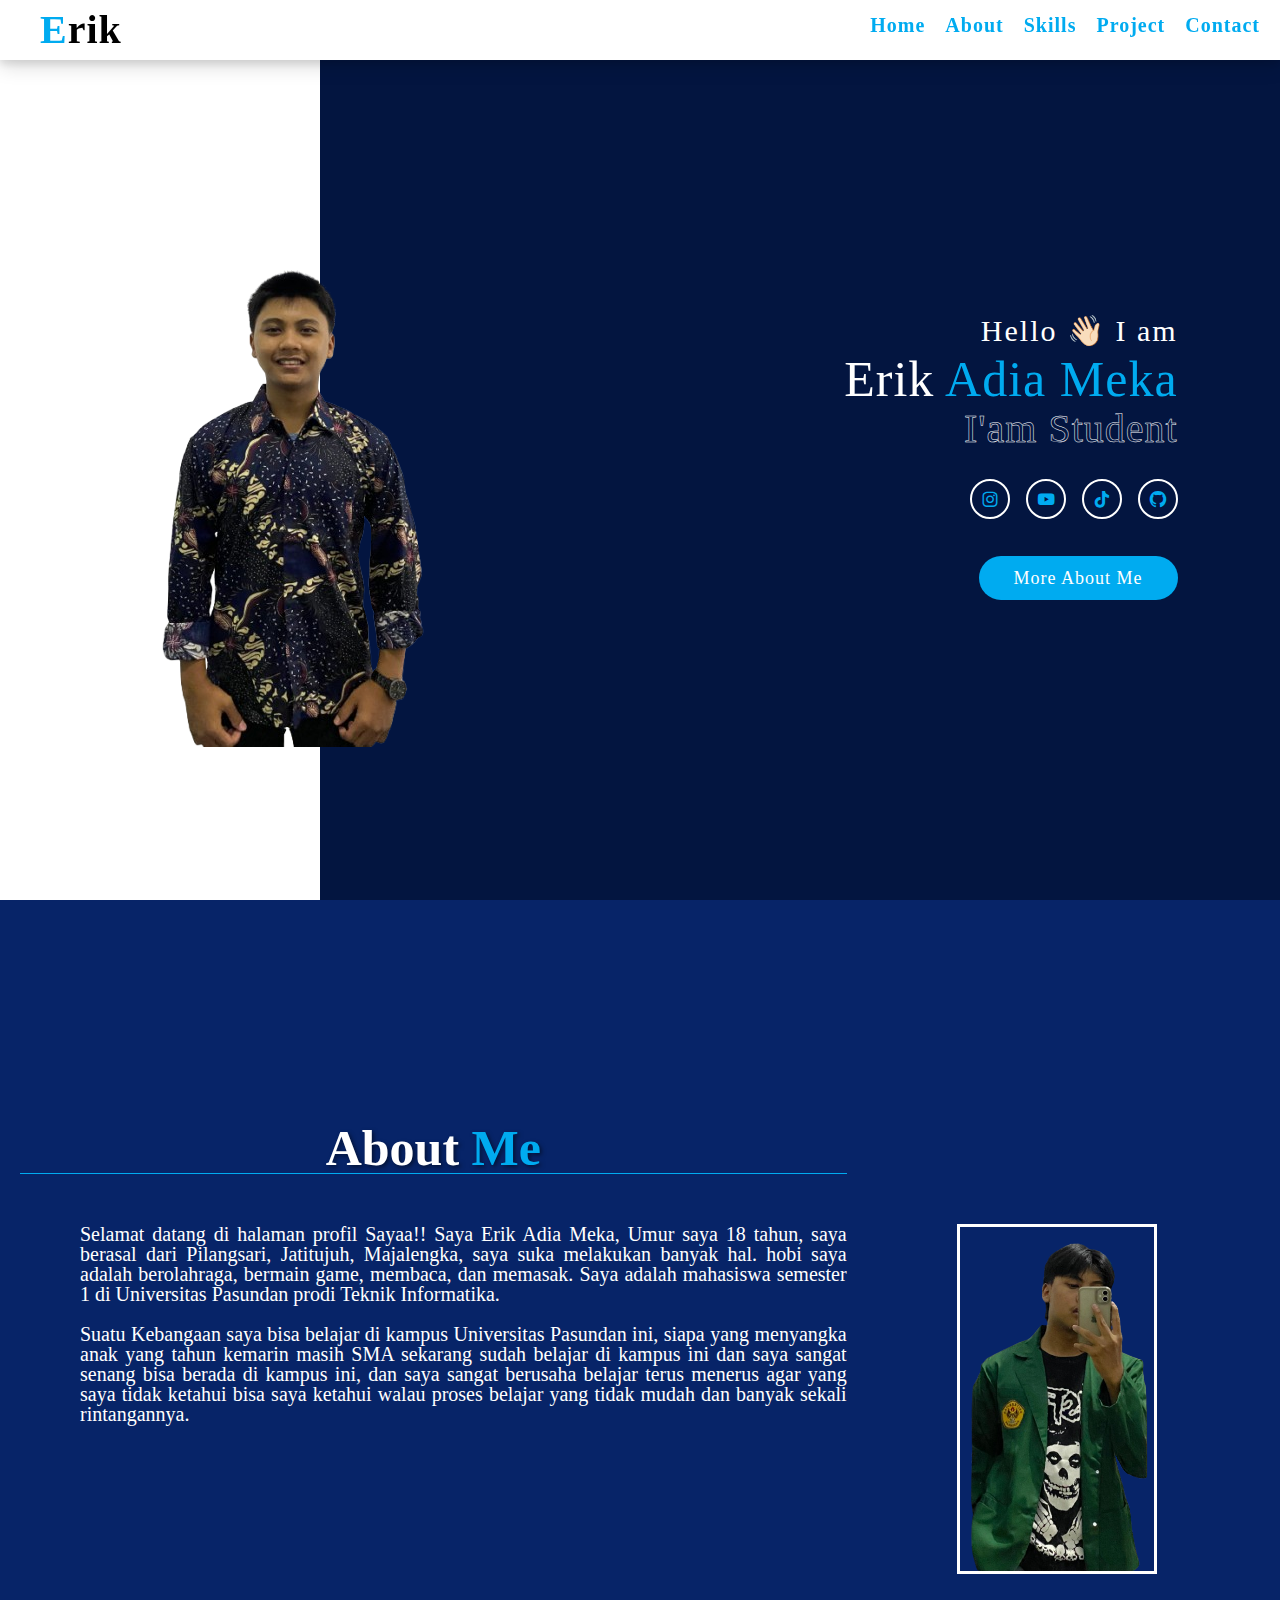
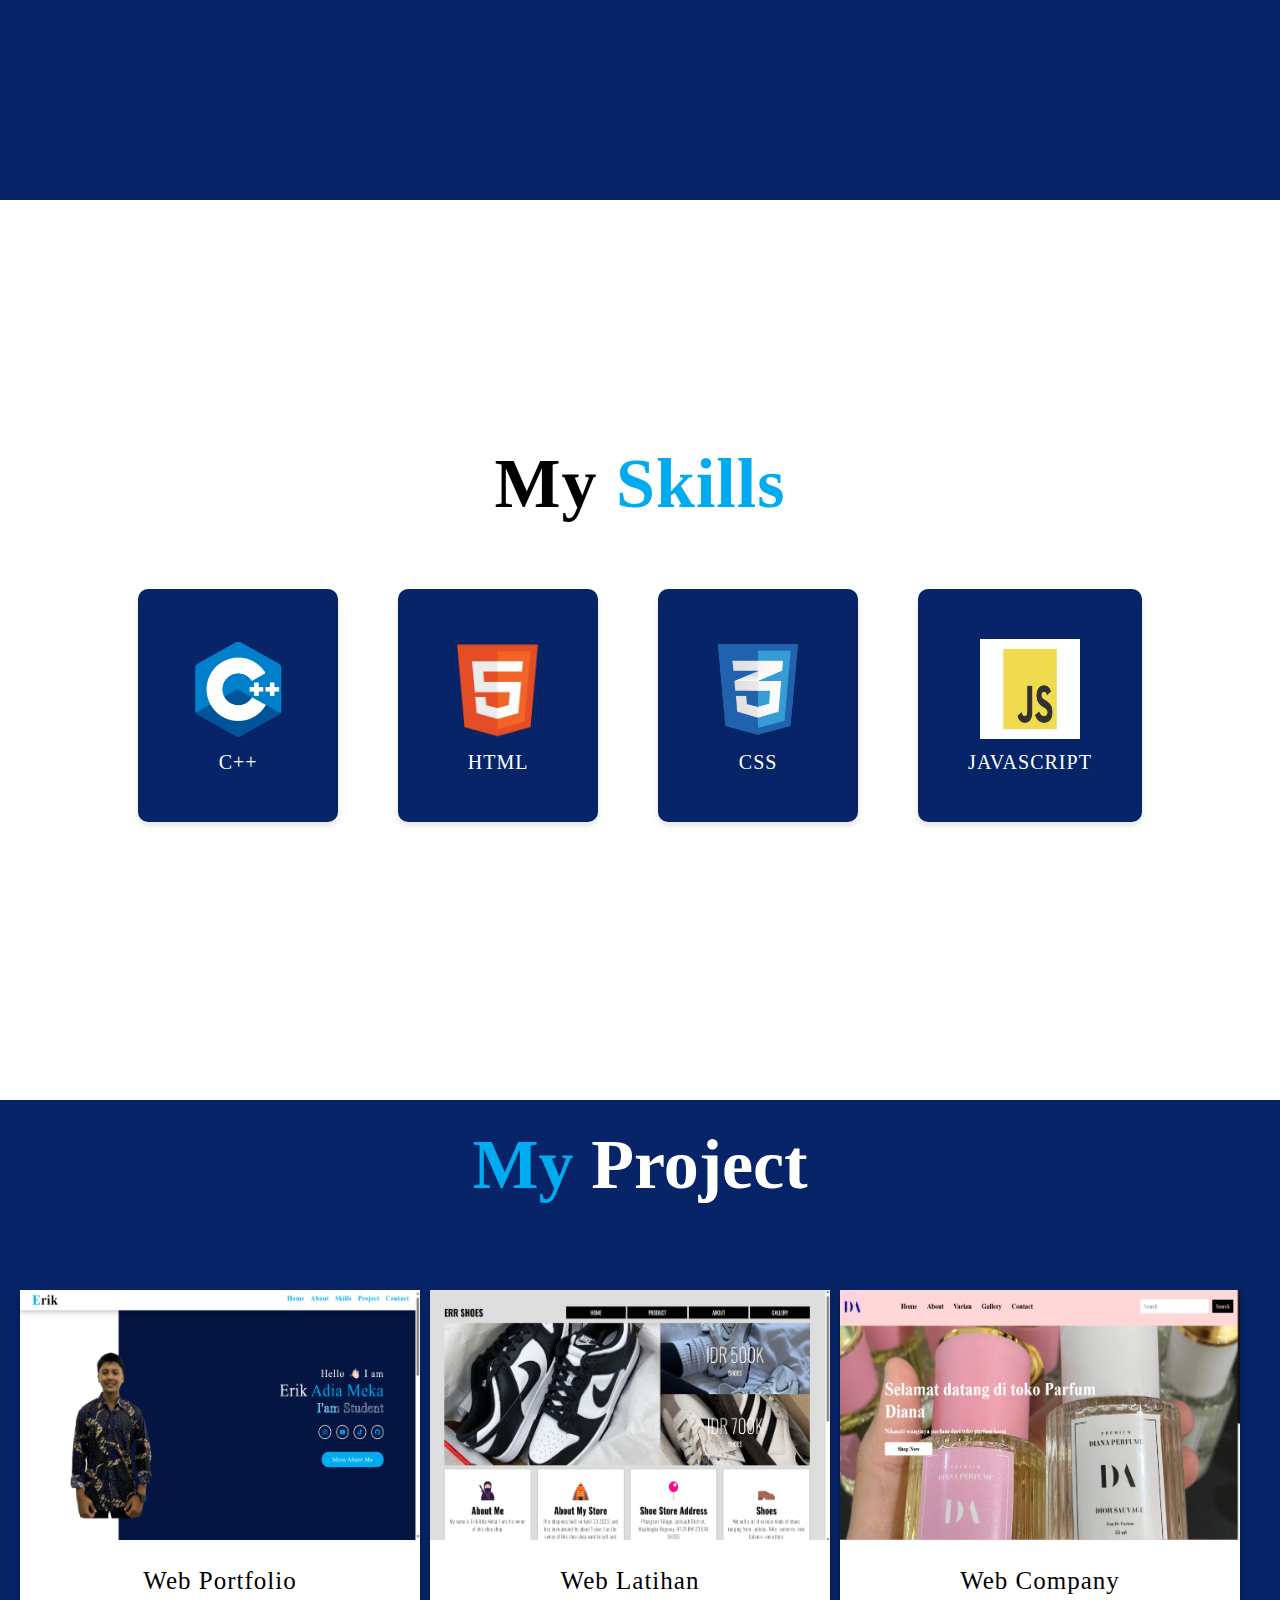
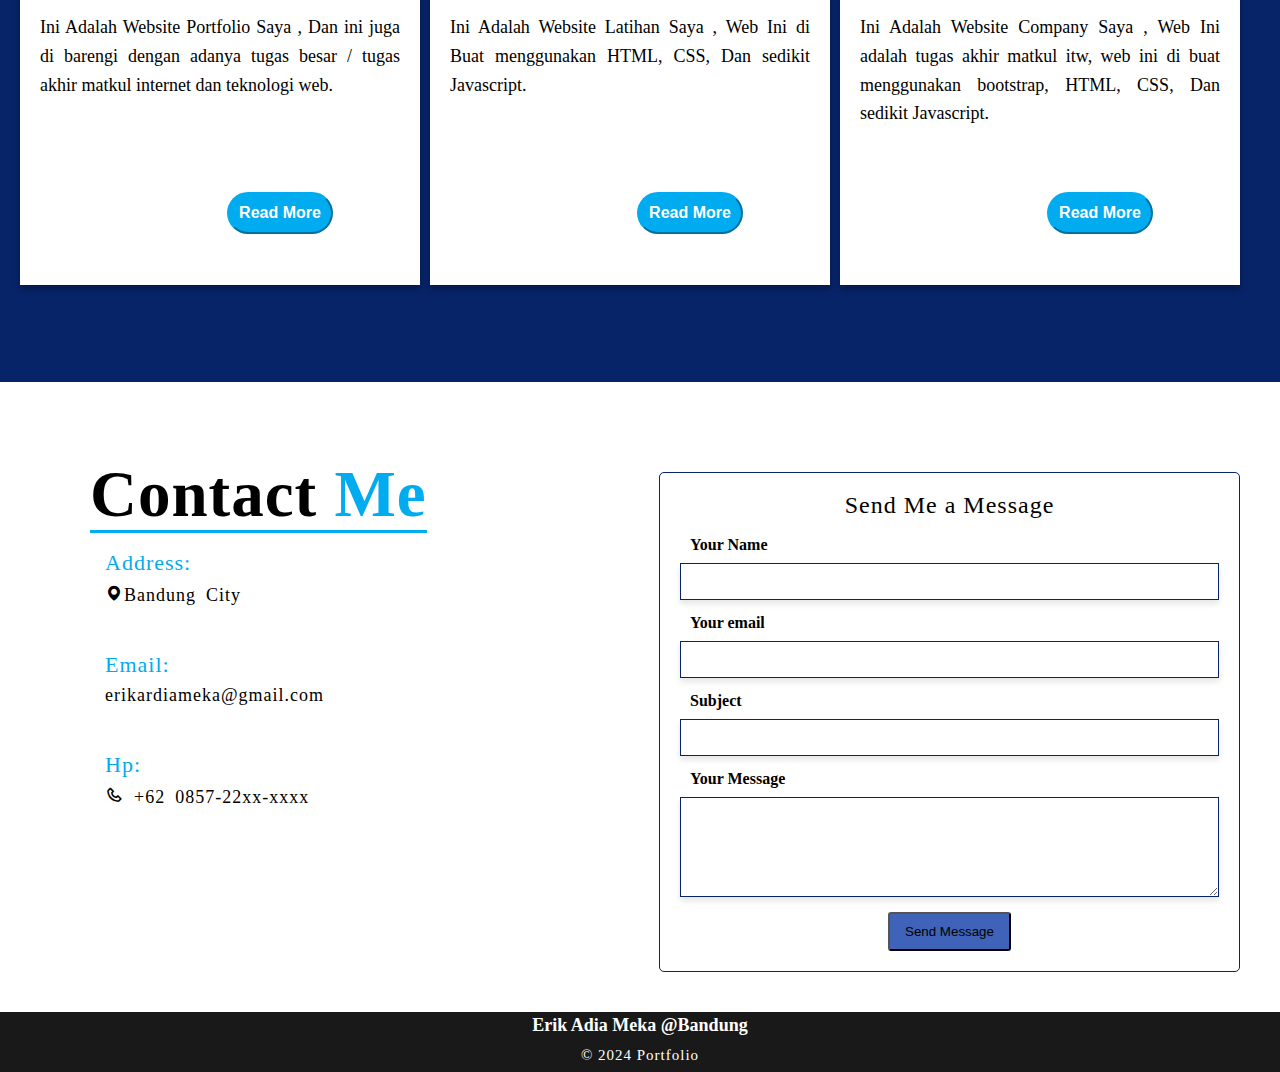
<file: index.html>
<!DOCTYPE html>
<html lang="en">
  <head>
    <meta charset="UTF-8" />
    <meta name="viewport" content="width=device-width, initial-scale=1.0" />
    <title>Portfolio</title>
    <link rel="stylesheet" href="./Link/reset.css" />
    <link rel="stylesheet" href="./Link/style.css" />
    <link
      href="https://unpkg.com/boxicons@2.1.4/css/boxicons.min.css"
      rel="stylesheet"
    />
  </head>
  <body>
    <!-- navbar -->
    <header class="header" id="header">
      <nav>
        <div class="logo">
          <h4><span>E</span>rik</h4>
        </div>
        <ul>
          <li><a href="#home" class="active">Home</a></li>
          <li><a href="#about">About</a></li>
          <li><a href="#Skill">Skills</a></li>
          <li><a href="#project">Project</a></li>
          <li><a href="#contact">Contact</a></li>
        </ul>

        <div class="menu-toggle">
          <input type="checkbox" />
          <span></span>
          <span></span>
          <span></span>
        </div>
      </nav>
    </header>

    <script src="./Link/script.js"></script>

    <!-- home -->
    <section class="home" id="home">
      <div class="profil">
        <img src="./img/profil.png" alt="" />
      </div>

      <div class="home-content">
        <h4>Hello 👋🏻 I am</h4>
        <h1>Erik <span>Adia Meka</span></h1>
        <h3>I'am Student</h3>

        <div class="home_sci">
          <a href=""><i class="bx bxl-instagram"></i></a>
          <a href=""><i class="bx bxl-youtube"></i></a>
          <a href=""><i class="bx bxl-tiktok"></i></a>
          <a href="https://github.com/erikadiameka"
            ><i class="bx bxl-github"></i
          ></a>
        </div>

        <a href="#about" class="err">More About Me</a>
      </div>
    </section>

    <!-- about -->
    <section class="about" id="about">
      <div class="grid">
        <div class="about-me">
          <h2>About <span>Me</span></h2>
        </div>
        <div class="about-text">
          <p>
            Selamat datang di halaman profil Sayaa!! Saya Erik Adia Meka, Umur
            saya 18 tahun, saya berasal dari Pilangsari, Jatitujuh, Majalengka,
            saya suka melakukan banyak hal. hobi saya adalah berolahraga,
            bermain game, membaca, dan memasak. Saya adalah mahasiswa semester 1
            di Universitas Pasundan prodi Teknik Informatika.
          </p>
          <br />
          <p>
            Suatu Kebangaan saya bisa belajar di kampus Universitas Pasundan
            ini, siapa yang menyangka anak yang tahun kemarin masih SMA sekarang
            sudah belajar di kampus ini dan saya sangat senang bisa berada di
            kampus ini, dan saya sangat berusaha belajar terus menerus agar yang
            saya tidak ketahui bisa saya ketahui walau proses belajar yang tidak
            mudah dan banyak sekali rintangannya.
          </p>
          <br />
        </div>
        <div class="about-image">
          <img src="./img/imgaboutme.png" width="200" alt="" />
        </div>
      </div>
    </section>

    <!-- skill -->
    <section id="Skill" class="Skill">
      <div class="container">
        <h2 class="Text-Skill">My <span>Skills</span></h2>
        <div class="icon-container">
          <div class="icon">
            <img src="./img/c++.png" width="100" alt="C++ Logo" />
            <p>C++</p>
          </div>
          <div class="icon">
            <img src="./img/html.png" width="100" alt="Html Logo" />
            <p>HTML</p>
          </div>
          <div class="icon">
            <img src="./img/css.png" width="100" alt="Css Logo" />
            <p>CSS</p>
          </div>
          <div class="icon">
            <img src="./img/js.jpg" width="100" height="100" alt="Css Logo" />
            <p>JAVASCRIPT</p>
          </div>
        </div>
      </div>
    </section>

    <!-- Project -->

    <section id="project" class="project">
      <div>
        <h2 class="judul-project"><span>My</span> Project</h2>
        <div class="container">
          <div class="card">
            <img
              src="./img/project1.png"
              width="250"
              height="250"
              alt="project 1"
            />

            <div class="isi-card">
              <h4>Web Portfolio</h4>
              <p>
                Ini Adalah Website Portfolio Saya , Dan ini juga di barengi
                dengan adanya tugas besar / tugas akhir matkul internet dan
                teknologi web.
              </p>
            </div>
            <button type="Read More" class="buttonproject">Read More</button>
          </div>

          <div class="card">
            <img
              src="./img/soes.png"
              width="250"
              height="250"
              alt="project 2"
            />

            <div class="isi-card">
              <h4>Web Latihan</h4>
              <p>
                Ini Adalah Website Latihan Saya , Web Ini di Buat menggunakan
                HTML, CSS, Dan sedikit Javascript.
              </p>
            </div>
            <button type="Read More" class="buttonproject">Read More</button>
          </div>

          <div class="card">
            <img
              src="./img/proyepar.png"
              height="250"
              width="250"
              alt="project 3"
            />

            <div class="isi-card">
              <h4>Web Company</h4>
              <p>
                Ini Adalah Website Company Saya , Web Ini adalah tugas akhir
                matkul itw, web ini di buat menggunakan bootstrap, HTML, CSS,
                Dan sedikit Javascript.
              </p>
            </div>
            <button type="Read More" class="buttonproject">Read More</button>
          </div>
        </div>
      </div>
    </section>

    <!-- contact -->
    <section class="contact-me" id="contact">
      <div class="contact-text">
        <h2>Contact <span>Me</span></h2>
        <div class="contact">
          <h4>Address:</h4>
          <p><i class="bx bxs-map">Bandung City</i></p>
        </div>

        <div class="contact">
          <h4>Email:</h4>
          <p><i class="'bx bx-envelope'">erikardiameka@gmail.com</i></p>
        </div>

        <div class="contact">
          <h4>Hp:</h4>
          <p><i class="bx bx-phone"> +62 0857-22xx-xxxx</i></p>
        </div>
      </div>

      <div class="contact-form">
        <h3>Send Me a Message</h3>
        <form>
          <div class="form-group">
            <label for="name">Your Name</label>
            <input type="text" id="name" name="name" required />
          </div>
          <div class="form-group">
            <label for="email">Your email</label>
            <input type="email" id="email" name="email" required />
          </div>
          <div class="form-group">
            <label for="name">Subject</label>
            <input type="text" id="subject" name="subject" required />
          </div>
          <div class="form-group">
            <label for="name">Your Message</label>
            <textarea id="message" name="message" required></textarea>
          </div>

          <button type="submit" class="btn btn-primary">Send Message</button>
        </form>
      </div>
    </section>

    <!-- footer -->
    <footer>
      <p>Erik Adia Meka @Bandung</p>
      <p>&copy; 2024 Portfolio</p>
    </footer>
  </body>
</html>
</file>
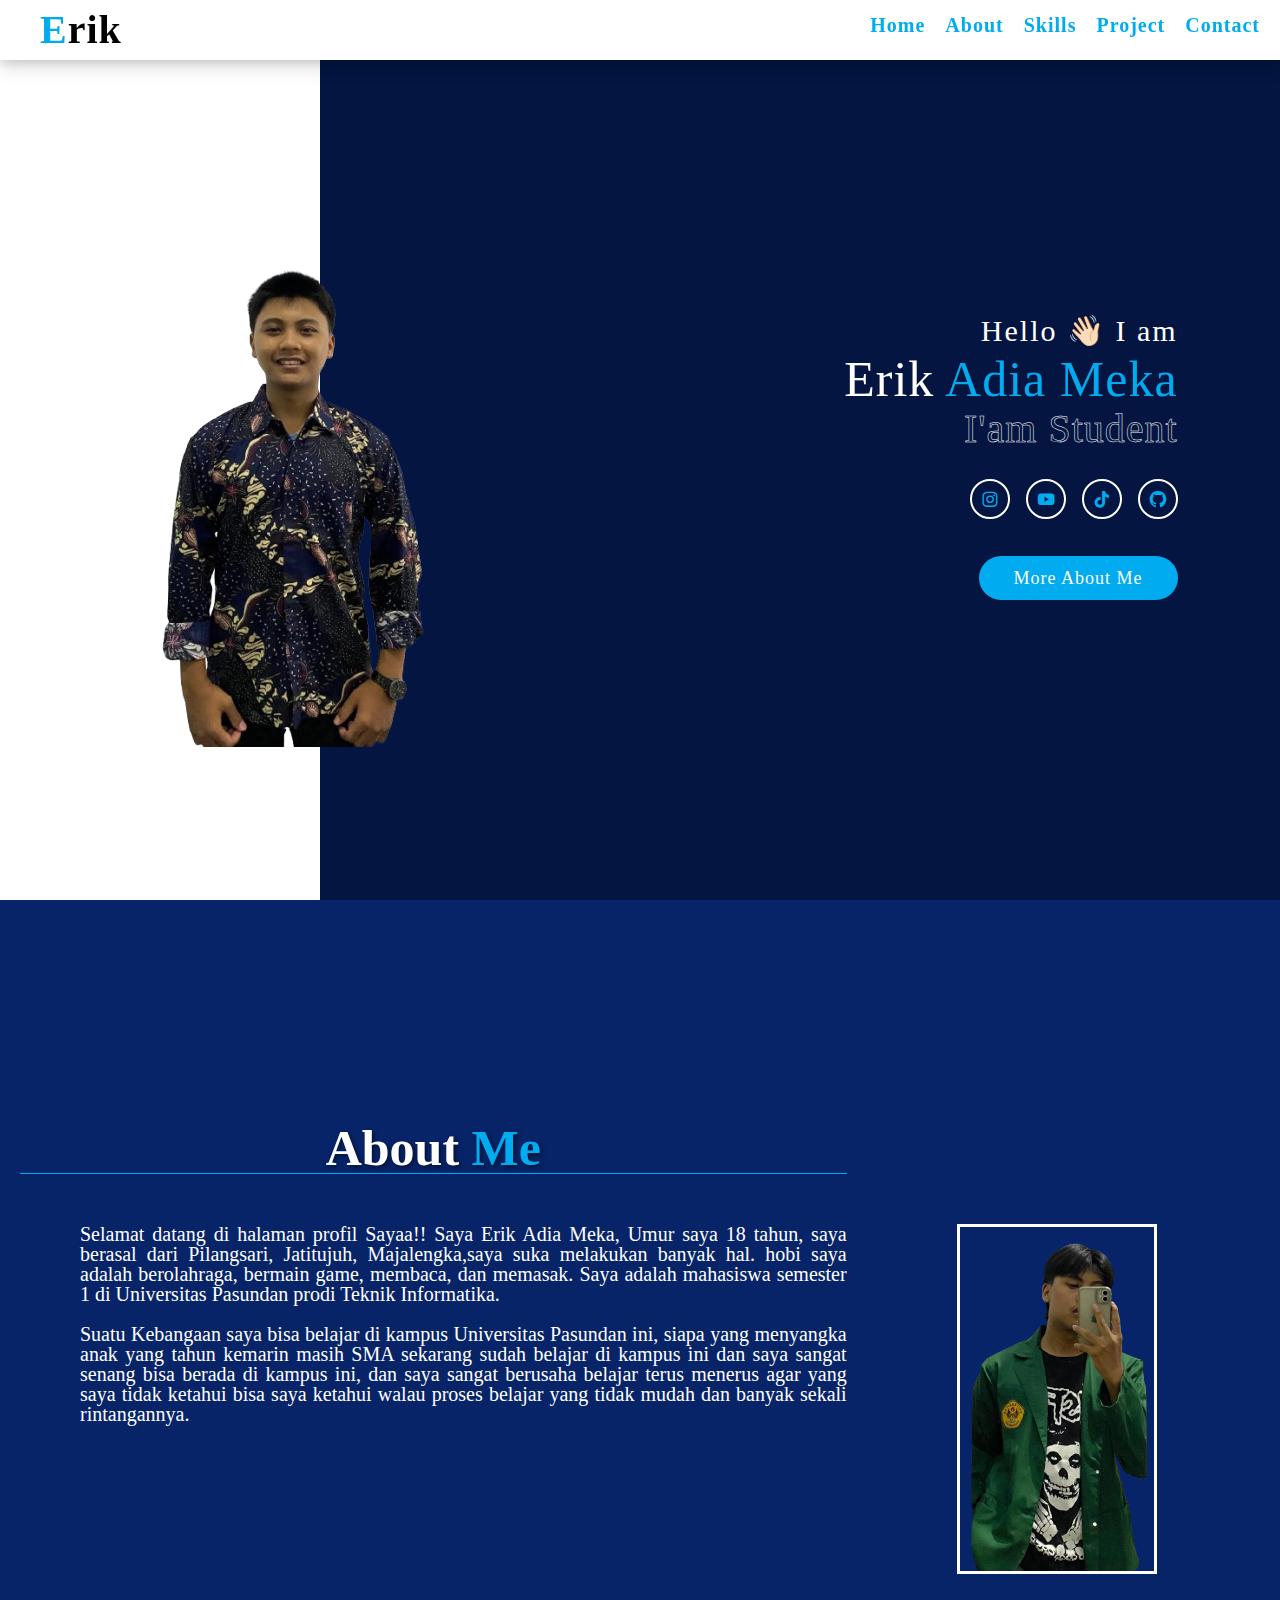
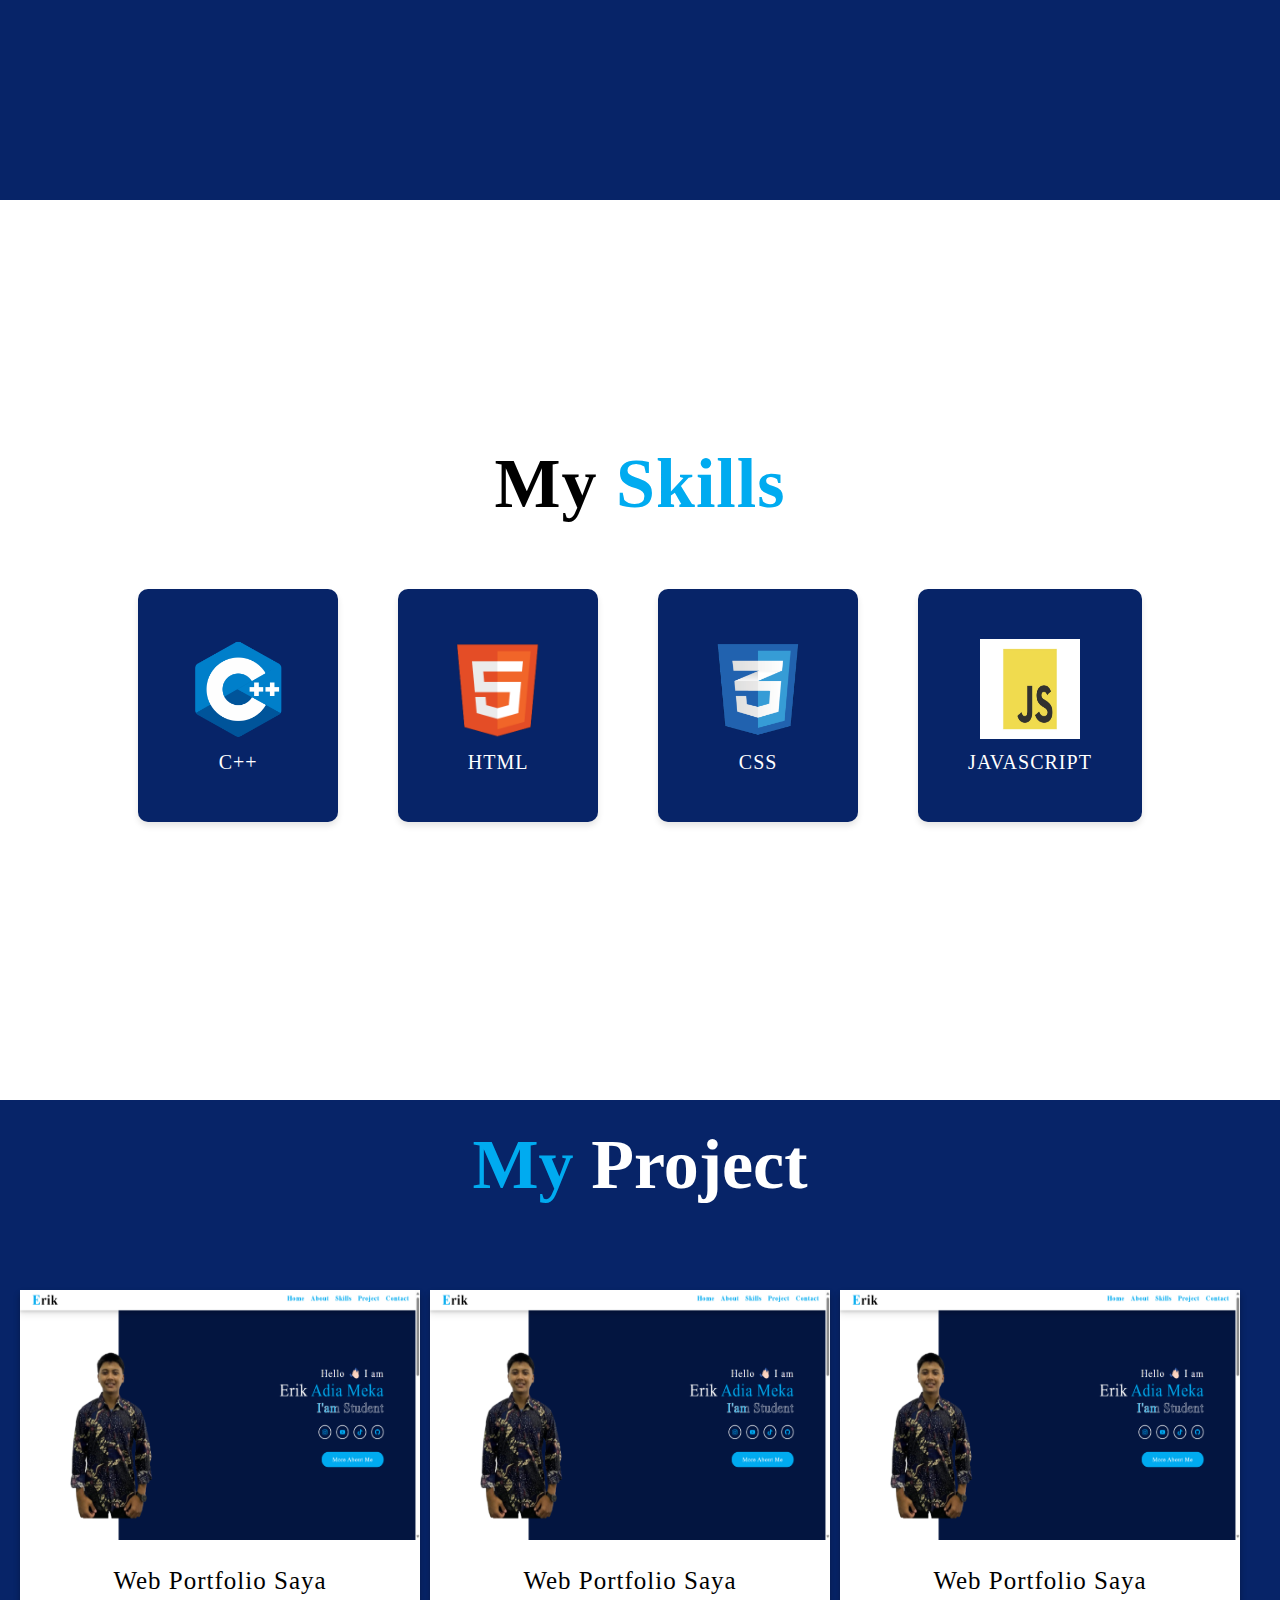
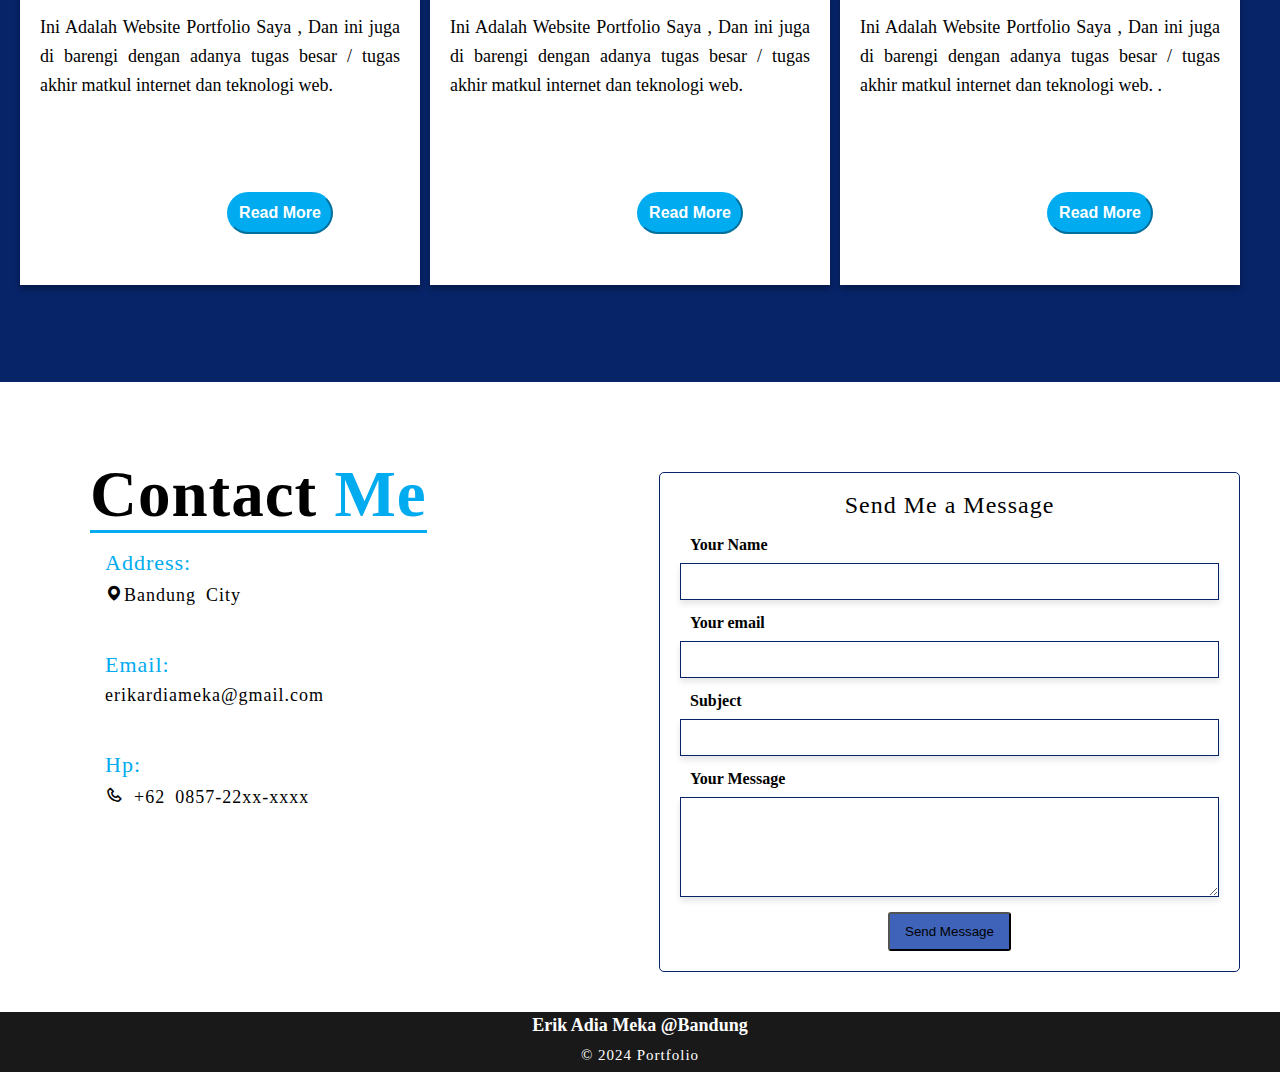
<file: Link/index.html>
<!DOCTYPE html>
<html lang="en">
  <head>
    <meta charset="UTF-8" />
    <meta name="viewport" content="width=device-width, initial-scale=1.0" />
    <title>Portfolio</title>
    <link rel="stylesheet" href="reset.css" />
    <link rel="stylesheet" href="style.css" />
    <link
      href="https://unpkg.com/boxicons@2.1.4/css/boxicons.min.css"
      rel="stylesheet"
    />
  </head>
  <body>
    <!-- navbar -->
    <header class="header" id="header">
      <nav>
        <div class="logo">
          <h4><span>E</span>rik</h4>
        </div>
        <ul>
          <li><a href="#home" class="active">Home</a></li>
          <li><a href="#about">About</a></li>
          <li><a href="#Skill">Skills</a></li>
          <li><a href="#project">Project</a></li>
          <li><a href="#contact">Contact</a></li>
        </ul>

        <div class="menu-toggle">
          <input type="checkbox" />
          <span></span>
          <span></span>
          <span></span>
        </div>
      </nav>
    </header>

    <script src="script.js"></script>

    <!-- home -->
    <section class="home" id="home">
      <div class="profil">
        <img src="../img/profil.png" alt="" />
      </div>

      <div class="home-content">
        <h4>Hello 👋🏻 I am</h4>
        <h1>Erik <span>Adia Meka</span></h1>
        <h3>I'am Student</h3>

        <div class="home_sci">
          <a
            href="https://www.instagram.com/erikardiameka?igsh=MWtkdmFzZnV3dmg4ZQ%3D%3D&utm_source=qr"
            ><i class="bx bxl-instagram"></i
          ></a>
          <a href=""><i class="bx bxl-youtube"></i></a>
          <a href=""><i class="bx bxl-tiktok"></i></a>
          <a href="https://github.com/erikadiameka"
            ><i class="bx bxl-github"></i
          ></a>
        </div>

        <a href="#about" class="err">More About Me</a>
      </div>
    </section>

    <!-- about -->
    <section class="about" id="about">
      <div class="grid">
        <div class="about-me">
          <h2>About <span>Me</span></h2>
        </div>
        <div class="about-text">
          <p>
            Selamat datang di halaman profil Sayaa!! Saya Erik Adia Meka, Umur
            saya 18 tahun, saya berasal dari Pilangsari, Jatitujuh,
            Majalengka,saya suka melakukan banyak hal. hobi saya adalah
            berolahraga, bermain game, membaca, dan memasak. Saya adalah
            mahasiswa semester 1 di Universitas Pasundan prodi Teknik
            Informatika.
          </p>
          <br />
          <p>
            Suatu Kebangaan saya bisa belajar di kampus Universitas Pasundan
            ini, siapa yang menyangka anak yang tahun kemarin masih SMA sekarang
            sudah belajar di kampus ini dan saya sangat senang bisa berada di
            kampus ini, dan saya sangat berusaha belajar terus menerus agar yang
            saya tidak ketahui bisa saya ketahui walau proses belajar yang tidak
            mudah dan banyak sekali rintangannya.
          </p>
          <br />
        </div>
        <div class="about-image">
          <img src="../img/imgaboutme.png" width="200" alt="" />
        </div>
      </div>
    </section>

    <!-- skill -->
    <section id="Skill" class="Skill">
      <div class="container">
        <h2 class="Text-Skill">My <span>Skills</span></h2>
        <div class="icon-container">
          <div class="icon">
            <img src="../img/c++.png" width="100" alt="C++ Logo" />
            <p>C++</p>
          </div>
          <div class="icon">
            <img src="../img/html.png" width="100" alt="Html Logo" />
            <p>HTML</p>
          </div>
          <div class="icon">
            <img src="../img/css.png" width="100" alt="Css Logo" />
            <p>CSS</p>
          </div>
          <div class="icon">
            <img src="../img/js.jpg" width="100" height="100" alt="Css Logo" />
            <p>JAVASCRIPT</p>
          </div>
        </div>
      </div>
    </section>

    <!-- Project -->

    <section id="project" class="project">
      <div>
        <h2 class="judul-project"><span>My</span> Project</h2>
        <div class="container">
          <div class="card">
            <img
              src="../img/project1.png"
              width="250"
              height="250"
              alt="project 1"
            />

            <div class="isi-card">
              <h4>Web Portfolio Saya</h4>
              <p>
                Ini Adalah Website Portfolio Saya , Dan ini juga di barengi
                dengan adanya tugas besar / tugas akhir matkul internet dan
                teknologi web.
              </p>
            </div>
            <button type="Read More" class="buttonproject">Read More</button>
          </div>

          <div class="card">
            <img
              src="../img/project1.png"
              width="250"
              height="250"
              alt="project 2"
            />

            <div class="isi-card">
              <h4>Web Portfolio Saya</h4>
              <p>
                Ini Adalah Website Portfolio Saya , Dan ini juga di barengi
                dengan adanya tugas besar / tugas akhir matkul internet dan
                teknologi web.
              </p>
            </div>
            <button type="Read More" class="buttonproject">Read More</button>
          </div>

          <div class="card">
            <img
              src="\../img/project1.png"
              height="250"
              width="250"
              alt="project 3"
            />

            <div class="isi-card">
              <h4>Web Portfolio Saya</h4>
              <p>
                Ini Adalah Website Portfolio Saya , Dan ini juga di barengi
                dengan adanya tugas besar / tugas akhir matkul internet dan
                teknologi web. .
              </p>
            </div>
            <button type="Read More" class="buttonproject">Read More</button>
          </div>
        </div>
      </div>
    </section>

    <!-- contact -->
    <section class="contact-me" id="contact">
      <div class="contact-text">
        <h2>Contact <span>Me</span></h2>
        <div class="contact">
          <h4>Address:</h4>
          <p><i class="bx bxs-map">Bandung City</i></p>
        </div>

        <div class="contact">
          <h4>Email:</h4>
          <p><i class="'bx bx-envelope'">erikardiameka@gmail.com</i></p>
        </div>

        <div class="contact">
          <h4>Hp:</h4>
          <p><i class="bx bx-phone"> +62 0857-22xx-xxxx</i></p>
        </div>
      </div>

      <div class="contact-form">
        <h3>Send Me a Message</h3>
        <form>
          <div class="form-group">
            <label for="name">Your Name</label>
            <input type="text" id="name" name="name" required />
          </div>
          <div class="form-group">
            <label for="email">Your email</label>
            <input type="email" id="email" name="email" required />
          </div>
          <div class="form-group">
            <label for="name">Subject</label>
            <input type="text" id="subject" name="subject" required />
          </div>
          <div class="form-group">
            <label for="name">Your Message</label>
            <textarea id="message" name="message" required></textarea>
          </div>

          <button type="submit" class="btn btn-primary">Send Message</button>
        </form>
      </div>
    </section>

    <!-- footer -->
    <footer>
      <p>Erik Adia Meka @Bandung</p>
      <p>&copy; 2024 Portfolio</p>
    </footer>
  </body>
</html>
</file>
<file: Link/style.css>
* {
  padding: 0;
  margin: 0;
  box-sizing: border-box;
  text-decoration: none;
  font-family: Arial, Helvetica, sans-serif;
  scroll-behavior: smooth;
}

.header {
  position: fixed;
  margin-top: 0;
  margin-left: 0;
  margin-right: 0;
  width: 100%;
  padding: 5px 0;
  background: white;
  z-index: 9999;
  letter-spacing: 1px;
  box-shadow: 0 4px 8px rgba(0, 0, 0, 0.1), 0 6px 20px 0 rgba(0, 0, 0, 0.15);
}

.profil {
  margin-top: -70px;
}

nav {
  display: flex;
  justify-content: space-between;
  /* align-items: center; */
}

.logo {
  font-size: 40px;
  letter-spacing: 1px;
  font-weight: bold;
  margin: 5px 40px;
}

span {
  color: #00abf0;
}

nav ul {
  list-style: none;
  display: flex;
  flex-direction: row;
}

nav ul li {
  font-weight: 600;
  margin-top: 10px;
  margin-right: 20px;
  font-size: 20px;
}

nav ul li a {
  color: #00abf0;
}

nav ul li a:hover {
  color: black;
  transition: 0.2s;
}

/* hamburger menu */
.menu-toggle {
  display: none;
  flex-direction: column;
  height: 20px;
  justify-content: space-between;
  position: relative;
}

.menu-toggle input {
  position: absolute;
  width: 40px;
  height: 28px;
  left: -5px;
  top: -3px;
  opacity: 0;
  cursor: pointer;
  z-index: 2;
}

.menu-toggle span {
  display: block;
  width: 28px;
  height: 3px;
  background-color: black;
  border-radius: 3px;
  transition: all 0.5s;
}

/* hamburger animation */
.menu-toggle span:nth-child(2) {
  transform-origin: 0 0;
}

.menu-toggle span:nth-child(4) {
  transform-origin: 0 100%;
}

.menu-toggle input:checked ~ span:nth-child(2) {
  background-color: black;
  transform: rotate(45deg) translate(-1px, -1px);
}

.menu-toggle input:checked ~ span:nth-child(4) {
  background-color: black;
  transform: rotate(-45deg) translate(-1px, 0);
}

.menu-toggle input:checked ~ span:nth-child(3) {
  opacity: 0;
  transform: scale(0);
}

/* home */
.home {
  height: 100vh;
  background: linear-gradient(-90deg, #031540 75%, #fff 25%);
  display: flex;
  justify-content: space-between;
  align-items: center;
  padding: 0 8%;
}

.home-image {
  display: flex;
  justify-content: center;
  align-items: center;
  width: 330px;
  height: 330px;
  background-color: #031540;
  border-radius: 50%;
  border: 20px solid #fff;
  outline: 20px solid #031540;
}

.home-image img {
  position: relative;
  bottom: 165px;
  margin-left: -30px;
}

.home-content {
  max-width: 600px;
  color: #fff;
  text-align: right;
}

.home-content h4 {
  font-size: 30px;
  line-height: 1.2;
  letter-spacing: 2px;
}

.home-content h1 {
  font-size: 50px;
  line-height: 1.2;
  letter-spacing: 1px;
}

.home-content h3 {
  font-size: 40px;
  color: transparent;
  -webkit-text-stroke: 0.5px #fff;
  background-image: linear-gradient(#00abf0, #00abf0);
  background-repeat: no-repeat;
  background-clip: text;
  background-position: -410px 0;
  animation: animateText 6s linear infinite;
  letter-spacing: 1px;
}

/* animasi home */
@keyframes fadeInAndSlide {
  from {
    opacity: 0;
    transform: translateY(30px);
  }
  to {
    opacity: 1;
    transform: translateY(0);
  }
}

@keyframes animateText {
  0%,
  95%,
  100% {
    background-position: -410px 0;
  }
  65%,
  85% {
    background-position: 0 0;
  }
}

.home_sci {
  margin: 30px 0 50px;
}

.home_sci a {
  display: inline-flex;
  justify-content: center;
  align-items: center;
  width: 40px;
  height: 40px;
  background: transparent;
  border: 2px solid #fff;
  border-radius: 50%;
  font-size: 20px;
  color: #00abf0;
  margin-left: 12px;
  transition: 0.5s;
}

.home_sci a:hover {
  background: #00abf0;
  color: #fff;
  border-color: #00abf0;
  box-shadow: 0 0 10px #00abf0;
}

.err {
  padding: 12px 35px;
  background: #00abf0;
  border-radius: 40px;
  font-size: 18px;
  color: #fff;
  letter-spacing: 1px;
  box-sizing: 0 0 10px #00abf0;
  transition: 0.5s;
}

.err:hover {
  box-shadow: none;
  background-color: transparent;
  border: 2px solid #00abf0;
}

/* about */
.about {
  align-items: center;
  height: 100vh;
  display: grid;
  grid-template-columns: 1fr;
  background-color: #072468;
}

.about .grid {
  display: grid;
  grid-template-columns: 2fr 1fr;
  grid-template-rows: auto auto;
}

.about-me {
  grid-column: 1 / 2;
  grid-row: 1;
  text-align: center;
  font-size: 50px;
  font-weight: 700;
  text-shadow: 2px 2px 4px rgba(0, 0, 0, 0.5);
  margin-bottom: 50px;
}

.about-me h2 {
  color: white;
  border-bottom: 1px solid #00abf0;
}

.about-text {
  font-size: 20px;
  grid-column: 1;
  grid-row: 2;
  margin-left: 60px;
  text-align: justify;
  color: white;
}

.about-image {
  grid-column: 2;
  grid-row: 2;
}

.about-image img {
  max-width: 60%;
  height: auto;
  margin-left: 110px;
  border: 3px solid #fff;
}

/* Skill */
.Skill {
  display: flex;
  justify-content: center;
  align-items: center;
  height: 100vh;
  width: 100%;
  margin-top: -50;
}

.Text-Skill {
  text-align: center;
  font-size: 70px;
  font-weight: 700;
  margin-bottom: 40px;
  letter-spacing: 1px;
}

.icon-container {
  display: flex;
  justify-content: space-around;
  align-items: center;
}

.icon {
  text-align: center;
  background-color: #072468;
  box-shadow: 0 4px 6px rgba(0, 0, 0, 0.1);
  border-radius: 10px;
  padding: 50px;
  margin: 30px;
}

.icon-img {
  width: 100px;
  height: 100px;
  padding: 10px;
}

.icon p {
  margin-top: 10px;
  color: #fff;
  font-size: 20px;
  letter-spacing: 1px;
}

/* project */
.project {
  min-height: 98vh;
  padding: 80px 0;
  background-color: #072468;
}

.judul-project {
  text-align: center;
  font-size: 70px;
  font-weight: 700;
  margin-bottom: 60px;
  margin-top: -80px;
  color: white;
  padding: 30px;
}

.project .container {
  display: flex;
  flex-direction: row;
  justify-content: space-around;
  align-items: center;
  gap: 10px;
  padding-left: 20px;
  padding-right: 40px;
}

.project .card {
  box-shadow: 0 4px 6px rgba(0, 0, 0, 0.3);
  transition: transform 0.2s;
  text-align: center;
  flex-grow: 1;
  background: white;
}

.project .card:hover {
  transform: translateY(-5px);
}

.isi-card {
  height: 290px;
  padding: 20px;
  position: relative;
  flex-grow: 1;
  color: black;
}

.project img {
  width: 400px;
}

.project .isi-card h4 {
  font-size: 25px;
  font-weight: 500;
  margin: 5px;
  letter-spacing: 1px;
}

.project .isi-card p {
  text-align: justify;
  margin-top: 20px;
  font-size: 18px;
  line-height: 1.6;
  color: black;
}

.project .buttonproject {
  background-color: #00abf0;
  border-color: #00abf0;
  font-size: 16px;
  font-weight: 600;
  transition: 0.3s;
  left: 15%;
  position: relative;
  bottom: 20px;
  transform: translateY(-50%);
  padding: 10px 10px;
  border-radius: 55px;
  color: #fff;
  margin-bottom: 10px;
  cursor: pointer;
}

.project .buttonproject:hover {
  background-color: #0056b3;
}

/* contact */
.contact-me {
  display: flex; /*menjadikann elemen flex container*/
  width: 100%; /*menggunakan lebar penuh*/
  padding: 40px; /*memberi jarak dari tepi*/
  /* background-color: #f5f5f5; warna lata belakang*/
  border-radius: 10px; /*buat sudut melengkun*/
}

.contact-text {
  flex: 1; /*mengambil setengah lebar container*/
  text-align: left; /*rata kiri*/
  padding: 40px; /*jarak  dari tepi*/
}

.contact-text h2 {
  font-size: 65px;
  font-weight: 700;
  margin-bottom: 20px;
  text-align: center;
  text-transform: capitalize;
  border-bottom: 3px solid #00abf0;
  display: inline;
  letter-spacing: 1px;
  margin-left: 10px;
}

.contact {
  padding: 25px;
  font-size: 22px;
}

.contact h4 {
  color: #00abf0;
  padding-bottom: 10px;
  letter-spacing: 1px;
}

.contact p {
  letter-spacing: 1px;
  font-size: 18px;
}

.contact-form {
  flex: 1;
  text-align: left;
  padding: 20px;
  margin: 0 auto;
  border: 1px solid #072468;
  border-radius: 5px;
  margin-top: 50px;
}

.contact-form h3 {
  text-align: center;
  font-size: 24px;
  margin-bottom: 20px;
  letter-spacing: 1px;
}

.form-group {
  margin: 10px 0;
}

.form-group label {
  display: block;
  font-weight: 600;
  margin: 10px;
}

.form-group input,
.form-group textarea {
  display: block;
  width: 100%;
  padding: 10px;
  border: 1px solid #072468;
  /* border-radius: 5px; */
  margin-bottom: 15px;
  box-shadow: 0 4px 6px rgba(0, 0, 0, 0.1);
}

.contact-form textarea {
  height: 100px;
}

.btn-primary {
  background-color: #3e63b8;
  padding: 10px 15px;
  border-radius: 3px;
  cursor: pointer;
  justify-content: center;
  display: flex;
  align-items: center;
  transition: all 0.3s ease-in-out;
  margin: 0 auto;
}

.btn-primary:hover {
  background-color: #00abf0;
}

/* footer */
footer {
  position: relative;
  height: 60px;
  background-color: #191919;
  display: flex;
  flex-direction: column;
  align-items: center;
  justify-content: center;
}

footer p:nth-child(1) {
  font-size: 18px;
  color: white;
  margin-bottom: 8px;
  font-weight: bold;
}

footer p:nth-child(2) {
  color: #fff;
  font-size: 15px;
  text-align: center;
  line-height: 26px;
  letter-spacing: 1px;
}

/* ukuran tablet */
@media screen and (max-width: 768px) {
  nav {
    margin: 10px;
    line-height: 10px;
  }
  nav ul li {
    text-align: left;
  }
}

/* home */
.home {
  height: 100vh;
}

.home-image {
  border: 15px solid #fff;
  outline: 15px solid #031540;
}

.home-image img {
  margin-right: 30px;
}

/* about */
.about {
  padding: 20px;
}

/* ukuran layar paling kecil */
@media screen and (max-width: 468px) {
  /* home */
  .home {
    background: none;
    background-color: #031540;
  }

  .home-image {
    border-radius: none;
    border: none;
    outline: none;
    background: none;
    position: relative;
  }

  .home-image img {
    display: none;
  }

  .home-content {
    margin-left: -10px;
    text-align: left;
  }

  .home-content h4 {
    font-size: 30px;
    margin-left: -80px;
  }

  .home-content h1 {
    margin-left: -80px;
  }

  .home-content h3 {
    margin-left: -80px;
  }

  .home_sci {
    margin-left: -80px;
    padding: 1px;
  }

  .home_sci a {
    text-align: center;
    margin-top: 5px;
    padding: 1px;
  }

  .err {
    text-align: center;
    /* margin-left: -200px; */
  }

  .profil {
    padding: -10px;
    margin: -70px;
    height: -10px;
    margin-bottom: 10px;
  }

  .menu-toggle {
    display: flex;
    z-index: 10;
  }

  /* navbar */
  nav ul {
    position: absolute;
    right: 0;
    top: 0;
    width: 80px;
    height: 40vh;
    margin-top: 50px;
    justify-content: space-evenly;
    flex-direction: column;
    align-items: center;
    z-index: 9;
    transform: translateX(100%);
    transition: all 1s;
    opacity: 0;
  }

  nav ul.slide {
    opacity: 1;
    transform: translateX(0);
  }

  /* home */
  .home img {
    width: 250px;
  }

  .home h1 {
    font-size: 28px;
  }

  .home p {
    font-size: 17px;
  }

  /* about */
  .about .grid {
    display: flex;
    flex-direction: column;
  }

  .about-me {
    font-size: 35px;
  }

  .about-text {
    margin: 10px;
    font-size: 15px;
  }

  .about-image {
    display: flex;
    justify-content: center;
    align-items: center;
    height: 100%;
  }

  .about-image img {
    max-width: 100%;
    height: 210px;
    width: 200px;
    margin: 0;
  }

  /* skills */
  .Skill {
    height: auto;
    padding: 20px;
  }

  .Text-Skill {
    text-shadow: none;
    color: black;
    margin-top: 40px;
    font-size: 50px;
  }

  .icon-container {
    flex-direction: column;
    align-items: center;
  }

  .icon {
    margin: 10px 0;
    text-align: center;
    padding: 20px;
  }

  /* projects */
  .project .container {
    width: 95%;
    flex-direction: column;
  }

  .judul-project {
    margin-top: -50px;
    font-size: 35px;
  }

  .project .card {
    width: 95%;
    margin-right: 60px;
    display: flex;
    flex-direction: column; /* Gambar di atas, teks di bawah */
    align-items: center;
    padding: 20px; /* Beri ruang dalam */
    box-sizing: border-box;
  }

  .project img {
    width: 235px;
    max-width: 100%;
    max-height: 150px; /* Atur tinggi agar tidak terlalu panjang */
    object-fit: cover;
    margin-bottom: 15px; /* jarak antara gambar dan teks */
  }

  .project .isi-card h4 {
    font-size: 22px;
    margin-top: 20px;
    text-align: center;
  }

  .project .isi-card p {
    font-size: 16px;
    line-height: 1.6; /*  tidak terlalu renggang */
    text-align: center; /* Rata tengah teks */
  }

  .project .buttonproject {
    margin-top: 20px;
    text-align: center;
  }

  /* contact */
  .contact-text {
    padding: 20px;
  }

  .contact-text h2 {
    font-size: 45px;
    padding: 2px;
  }

  .contact-me {
    flex-direction: column;
  }

  .contact-from {
    margin-top: 20px;
  }

  .btn-primary {
    padding: 5px 10px;
    justify-content: center;
    margin-left: 30px;
  }

  /* footer section */
  .footer .container {
    flex-direction: column;
  }
}
</file>
